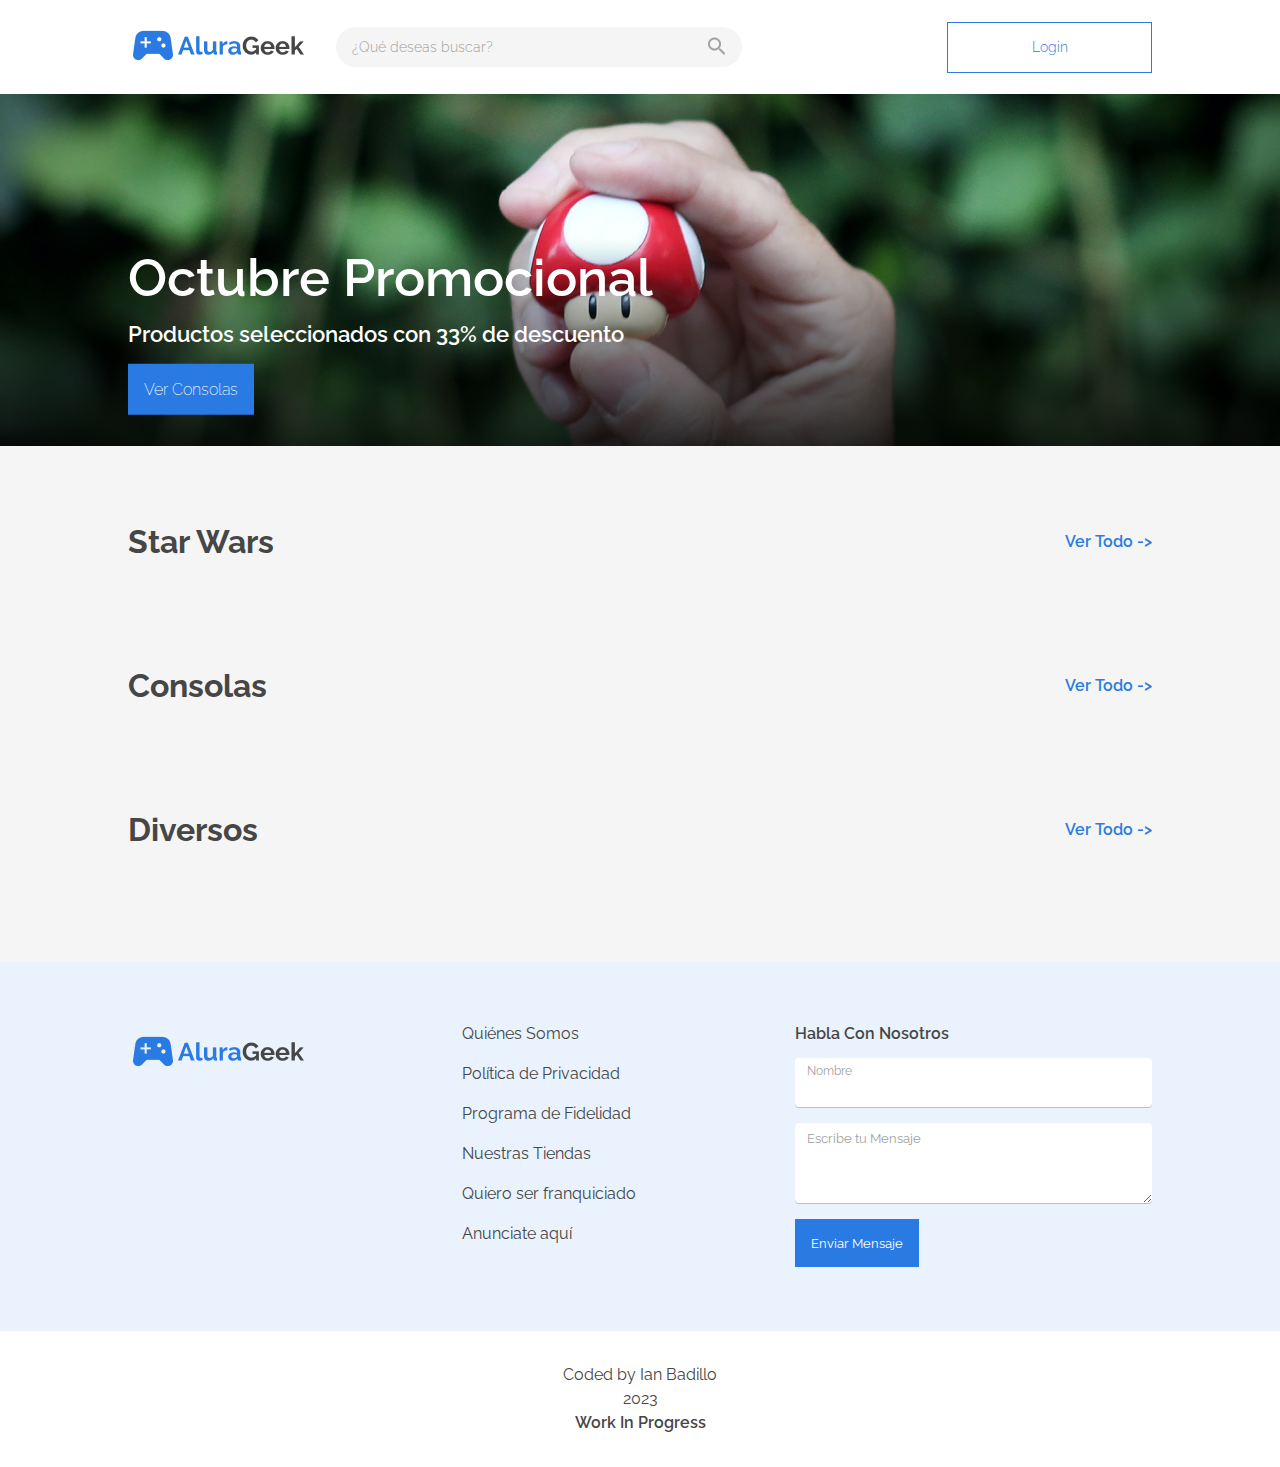
<file: index.html>
<!doctype html>
<html>
<head>
	<meta charset="utf-8">
	<meta name="viewport" content="width=device-width, initial-scale=1">
	<title>AluraGeek</title>
	<link rel="stylesheet" href="css/reset.css">
	<link rel="stylesheet" href="css/style.css">
	<link rel="stylesheet" href="css/flexbox.css">
	<link rel="stylesheet" href="css/validaciones.css">
  <link rel="preconnect" href="https://fonts.googleapis.com">
  <link rel="preconnect" href="https://fonts.gstatic.com" crossorigin>
  <link href="https://fonts.googleapis.com/css2?family=Raleway:wght@100;200;300;400;600&display=swap" rel="stylesheet">
</head>
<body>

	<header class="headerPrincipal">
    <nav class="container">
      <div class="containerLogo">
        <h1><a href="/"><img src="./img/Logo.png" /></a>
        </h1>
        <input type="text" placeholder="¿Qué deseas buscar?"/>
        <button><img src="./img/search.png" /></button>
      </div>
			<div class="headerPrincipal-boton">
          <a href="/screens/login.html"><button>Login</button></a>
      </div>
		</nav>
	</header>

	<main class="contenidoPrincipal">
		<section class="heroImg">
			<div class="container">
          <div class="heroText">
              <h1>Octubre Promocional</h1>
              <h3>Productos seleccionados con 33% de descuento</h3>
              <button id="heroButton" onclick="scrollHero()">Ver Consolas</button>
					</div>
        </div>
    </section>
		<section class="container">
			<div class="articles-title">
					<h2 class="sectionName">Star Wars</h2>
					<a href="/screens/all-items.html">Ver Todo -></a>
			</div>
			<nav class="articleContainer">
				<ul class="articles" data-itemsSW>
				</ul>
			</nav>
		</div>
		</section>
		<section class="container" id="consoles">
			<div class="articles-title">
					<h2 class="sectionName">Consolas</h2>
					<a href="/screens/all-items.html">Ver Todo -></a>
			</div>
			<nav class="articleContainer">
				<ul class="articles" data-itemsConsoles>
				</ul>
			</nav>
		</div>
		</section>
		<section class="container">
			<div class="articles-title">
					<h2 class="sectionName">Diversos</h2>
					<a href="/screens/all-items.html">Ver Todo -></a>
			</div>
			<nav class="articleContainer">
				<ul class="articles" data-itemsOthers>
				</ul>
			</nav>
		</div>
		</section>
	</main>

	<footer class="Footer">
			<section class="container">
				<section class="flexContainer">
						<div class="Footer-Img">
							<img src="./img/Logo.png" />
						</div>
						<ul class="FooterLinks">
							<li><a href="#">Quiénes Somos</a></li>
							<li><a href="#">Política de Privacidad</a></li>
							<li><a href="#">Programa de Fidelidad</a></li>
							<li><a href="#">Nuestras Tiendas</a></li>
							<li><a href="#">Quiero ser franquiciado</a></li>
							<li><a href="#">Anunciate aquí</a></li>
						</ul>
						<form class="FooterForm">
							<h3>Habla Con Nosotros</h3>
								<div class="input-container">
									<label for="FooterForm-Input-Name">Nombre</label>
									<input name="name" id="FooterForm-Input-Name" class="input-valid" type="text" required data-tipo="nombre" />
									<span class="input-mensaje-error">Este campo no es valido</span>
								</div>
								<div class="input-container">
									<textarea name="mensajeEmail" type="text" id="FooterForm-Input-Message" class="input-valid" placeholder="Escribe tu Mensaje" required data-tipo="mensajeEmail" maxlength="120"></textarea>
									<span class="input-mensaje-error">Este campo no es valido</span>
								</div>
									<button>Enviar Mensaje</button>
							</form>
			</section>
		</section>
		<div class="developer">Coded by Ian Badillo <br>2023<br><strong>Work In Progress</strong></div>
	</footer>
	<script src="./js/interaction.js"></script>
	<script src="./js/app.js" type="module"></script>
	<script type="module" src="./js/client.controller.js"></script>
</body>
</html>
</file>
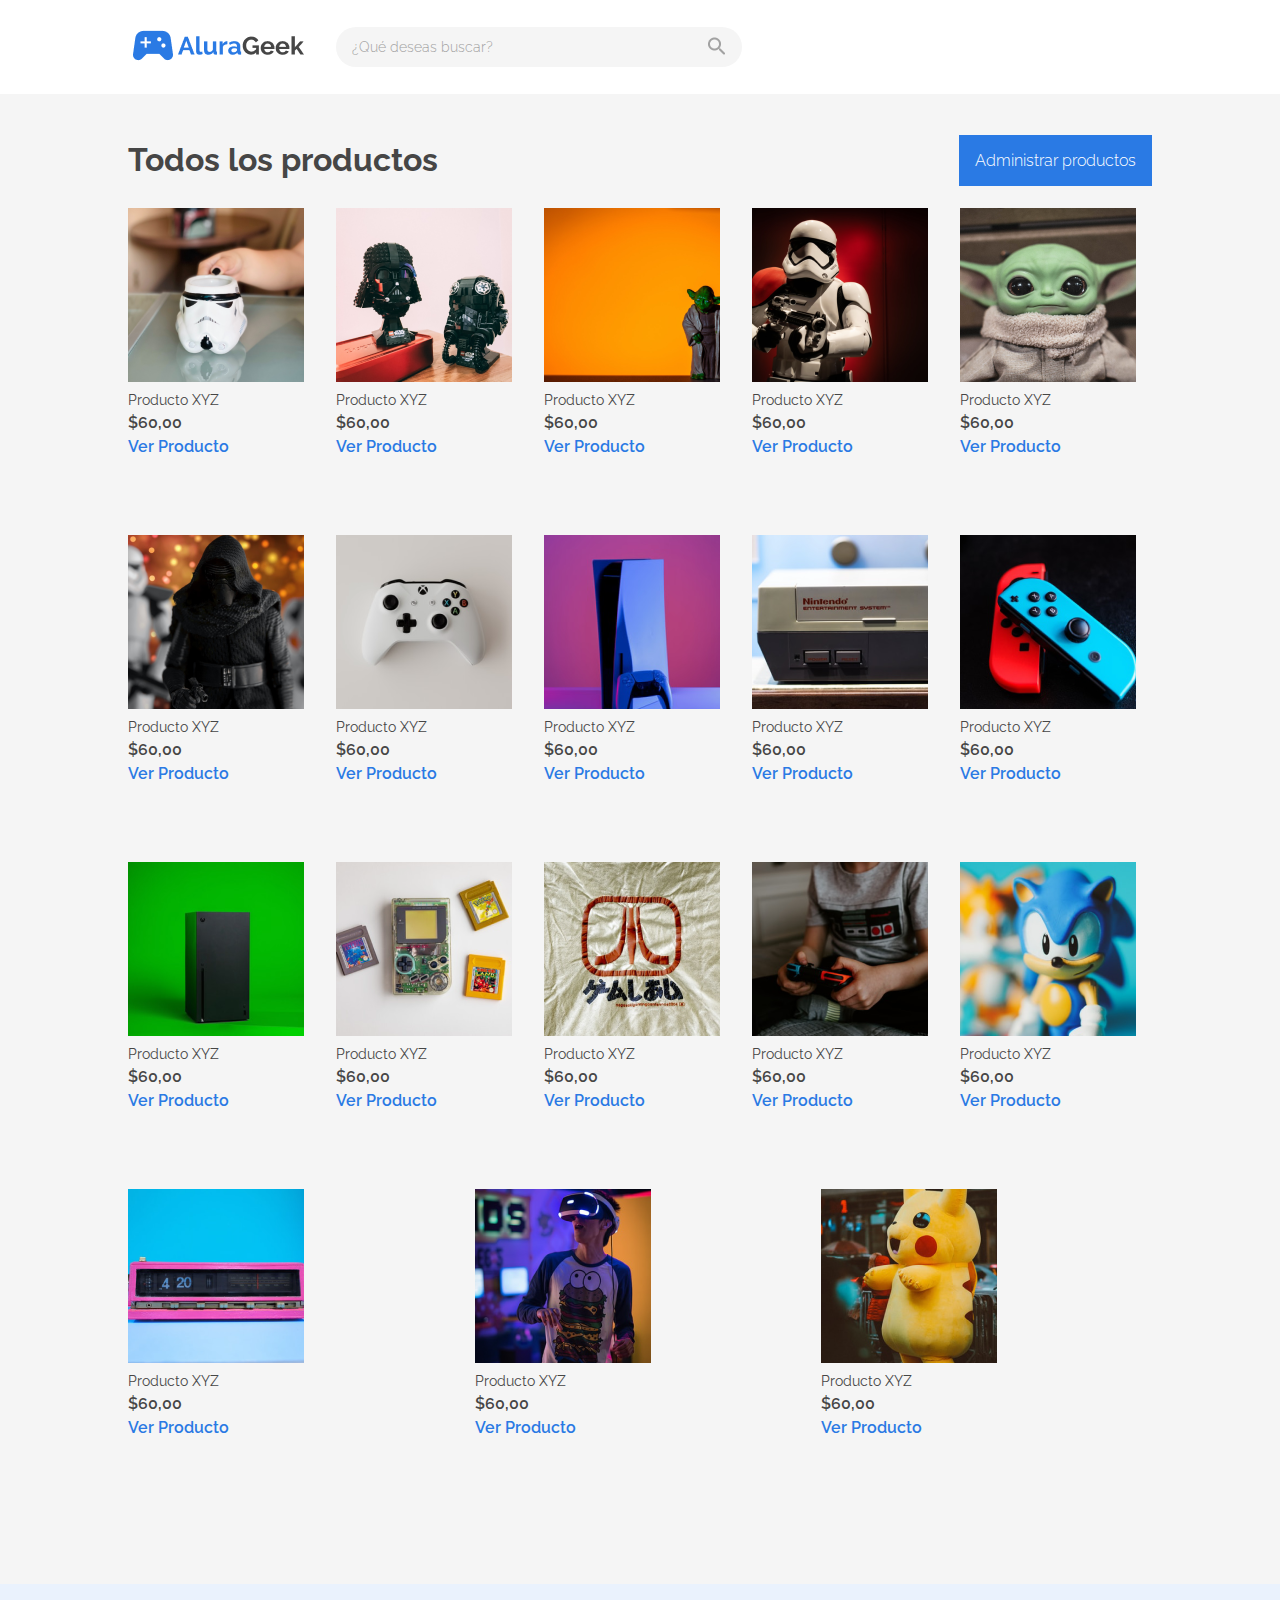
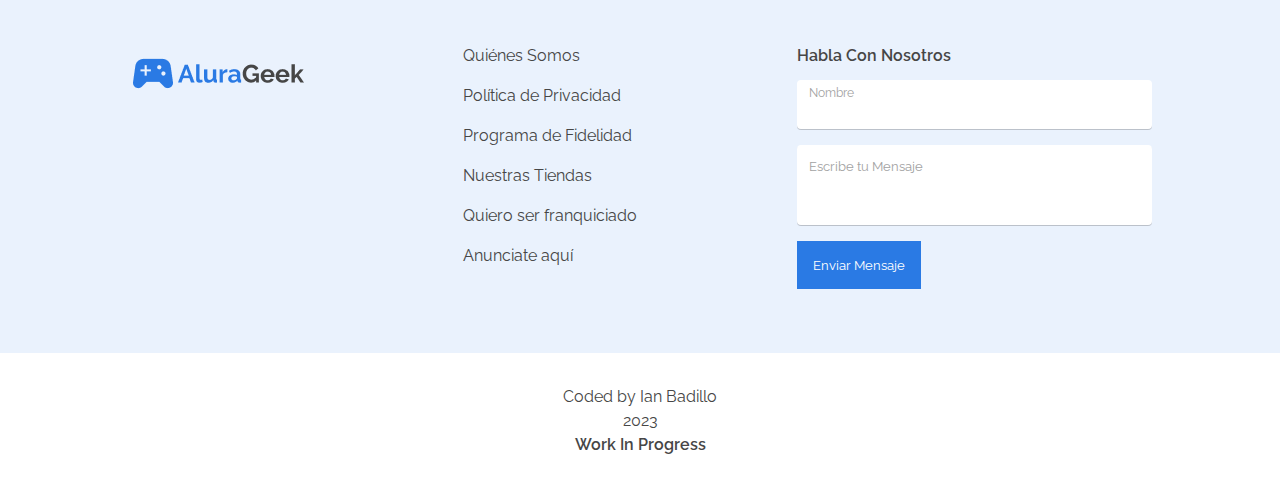
<file: all-items.html>
<!doctype html>
<html>
<head>
	<meta charset="utf-8">
	<meta name="viewport" content="width=device-width, initial-scale=1">
	<title>AluraGeek</title>
	<link rel="stylesheet" href="css/reset.css">
	<link rel="stylesheet" href="css/style.css">
	<link rel="stylesheet" href="css/flexbox.css">
  <link rel="preconnect" href="https://fonts.googleapis.com">
  <link rel="preconnect" href="https://fonts.gstatic.com" crossorigin>
  <link href="https://fonts.googleapis.com/css2?family=Raleway:wght@100;200;300;400;600&display=swap" rel="stylesheet">
</head>
<body>

	<header class="headerPrincipal">
    <nav class="container">
      <div class="containerLogo">
        <h1><a href="/"><img src="./img/Logo.png" /></a>
        </h1>
        <input type="text" placeholder="¿Qué deseas buscar?"/>
        <button><img src="./img/search.png" /></button>
      </div>
		</nav>
	</header>

	<main class="contenidoPrincipal">
		<section class="container todos">
			<div class="articles-title">
					<h2 class="sectionName">Todos los productos</h2>
					<a href="/login.html">
                        <button>Administrar productos</button>
                    </a>
			</div>
			<nav class="articleContainer">
				<ul class="articles todos">
					<li class="article-link">
						<a href="#">
							<img src="./img/starwars/sw1.png" alt="articulo 1"/>
						</a>
					<div class="article-link-text">
						<h5>Producto XYZ</h5>
						<strong>$60,00</strong>
						<a href="#">Ver Producto</a>
					</div>
					</li>
					<li class="article-link">
						<a href="#">
							<img src="./img/starwars/sw2.png" alt="articulo 2"/>
						</a>
					<div class="article-link-text">
						<h5>Producto XYZ</h5>
						<strong>$60,00</strong>
						<a href="#">Ver Producto</a>
					</div>
					</li>
					<li class="article-link">
						<a href="#">
							<img src="./img/starwars/sw3.png" alt="articulo 3"/>
						</a>
					<div class="article-link-text">
						<h5>Producto XYZ</h5>
						<strong>$60,00</strong>
						<a href="#">Ver Producto</a>
					</div>
					</li>
					<li class="article-link">
						<a href="#">
							<img src="./img/starwars/sw4.png" alt="articulo 4"/>
						</a>
					<div class="article-link-text">
						<h5>Producto XYZ</h5>
						<strong>$60,00</strong>
						<a href="#">Ver Producto</a>
					</div>
					</li>
					<li class="article-link">
						<a href="#">
							<img src="./img/starwars/sw5.png" alt="articulo 5"/>
						</a>
					<div class="article-link-text">
						<h5>Producto XYZ</h5>
						<strong>$60,00</strong>
						<a href="#">Ver Producto</a>
					</div>
					</li>
					<li class="article-link">
						<a href="#">
							<img src="./img/starwars/sw6.png" alt="articulo 6"/>
						</a>
					<div class="article-link-text">
						<h5>Producto XYZ</h5>
						<strong>$60,00</strong>
						<a href="#">Ver Producto</a>
					</div>
					</li>
					<li class="article-link">
						<a href="#">
							<img src="./img/consoles/console1.png" alt="articulo 1"/>
						</a>
					<div class="article-link-text">
						<h5>Producto XYZ</h5>
						<strong>$60,00</strong>
						<a href="#">Ver Producto</a>
					</div>
					</li>
					<li class="article-link">
						<a href="#">
							<img src="./img/consoles/console2.png" alt="articulo 2"/>
						</a>
					<div class="article-link-text">
						<h5>Producto XYZ</h5>
						<strong>$60,00</strong>
						<a href="#">Ver Producto</a>
					</div>
					</li>
					<li class="article-link">
						<a href="#">
							<img src="./img/consoles/console3.png" alt="articulo 3"/>
						</a>
					<div class="article-link-text">
						<h5>Producto XYZ</h5>
						<strong>$60,00</strong>
						<a href="#">Ver Producto</a>
					</div>
					</li>
					<li class="article-link">
						<a href="#">
							<img src="./img/consoles/console4.png" alt="articulo 4"/>
						</a>
					<div class="article-link-text">
						<h5>Producto XYZ</h5>
						<strong>$60,00</strong>
						<a href="#">Ver Producto</a>
					</div>
					</li>
					<li class="article-link">
						<a href="#">
							<img src="./img/consoles/console5.png" alt="articulo 5"/>
						</a>
					<div class="article-link-text">
						<h5>Producto XYZ</h5>
						<strong>$60,00</strong>
						<a href="#">Ver Producto</a>
					</div>
					</li>
					<li class="article-link">
						<a href="#">
							<img src="./img/consoles/console6.png" alt="articulo 6"/>
						</a>
					<div class="article-link-text">
						<h5>Producto XYZ</h5>
						<strong>$60,00</strong>
						<a href="#">Ver Producto</a>
					</div>
					</li>
					<li class="article-link">
						<a href="#">
							<img src="./img/others/others1.png" alt="articulo 1"/>
						</a>
					<div class="article-link-text">
						<h5>Producto XYZ</h5>
						<strong>$60,00</strong>
						<a href="#">Ver Producto</a>
					</div>
					</li>
					<li class="article-link">
						<a href="#">
							<img src="./img/others/others2.png" alt="articulo 2"/>
						</a>
					<div class="article-link-text">
						<h5>Producto XYZ</h5>
						<strong>$60,00</strong>
						<a href="#">Ver Producto</a>
					</div>
					</li>
					<li class="article-link">
						<a href="#">
							<img src="./img/others/others3.png" alt="articulo 3"/>
						</a>
					<div class="article-link-text">
						<h5>Producto XYZ</h5>
						<strong>$60,00</strong>
						<a href="#">Ver Producto</a>
					</div>
					</li>
					<li class="article-link">
						<a href="#">
							<img src="./img/others/others4.png" alt="articulo 4"/>
						</a>
					<div class="article-link-text">
						<h5>Producto XYZ</h5>
						<strong>$60,00</strong>
						<a href="#">Ver Producto</a>
					</div>
					</li>
					<li class="article-link">
						<a href="#">
							<img src="./img/others/others5.png" alt="articulo 5"/>
						</a>
					<div class="article-link-text">
						<h5>Producto XYZ</h5>
						<strong>$60,00</strong>
						<a href="#">Ver Producto</a>
					</div>
					</li>
					<li class="article-link">
						<a href="#">
							<img src="./img/others/others6.png" alt="articulo 6"/>
						</a>
					<div class="article-link-text">
						<h5>Producto XYZ</h5>
						<strong>$60,00</strong>
						<a href="#">Ver Producto</a>
					</div>
					</li>
				</ul>
			</nav>
		</div>
		</section>
	</main>

	<footer class="Footer">
			<section class="container">
				<section class="flexContainer">
						<div class="Footer-Img">
							<img src="./img/Logo.png" />
						</div>
						<ul class="FooterLinks">
							<li><a href="#">Quiénes Somos</a></li>
							<li><a href="#">Política de Privacidad</a></li>
							<li><a href="#">Programa de Fidelidad</a></li>
							<li><a href="#">Nuestras Tiendas</a></li>
							<li><a href="#">Quiero ser franquiciado</a></li>
							<li><a href="#">Anunciate aquí</a></li>
						</ul>
						<div class="FooterForm">
							<h3>Habla Con Nosotros</h3>
							<label for="FooterForm-Input-Name">Nombre</label>
							<input type="text" id="FooterForm-Input-Name" />
							<input type="text" id="FooterForm-Input-Message" placeholder="Escribe tu Mensaje" />
							<button>Enviar Mensaje</button>
						</div>
			</section>
		</section>
		<div class="developer">Coded by Ian Badillo <br>2023<br><strong>Work In Progress</strong></div>
	</footer>

</body>
</html>
</file>
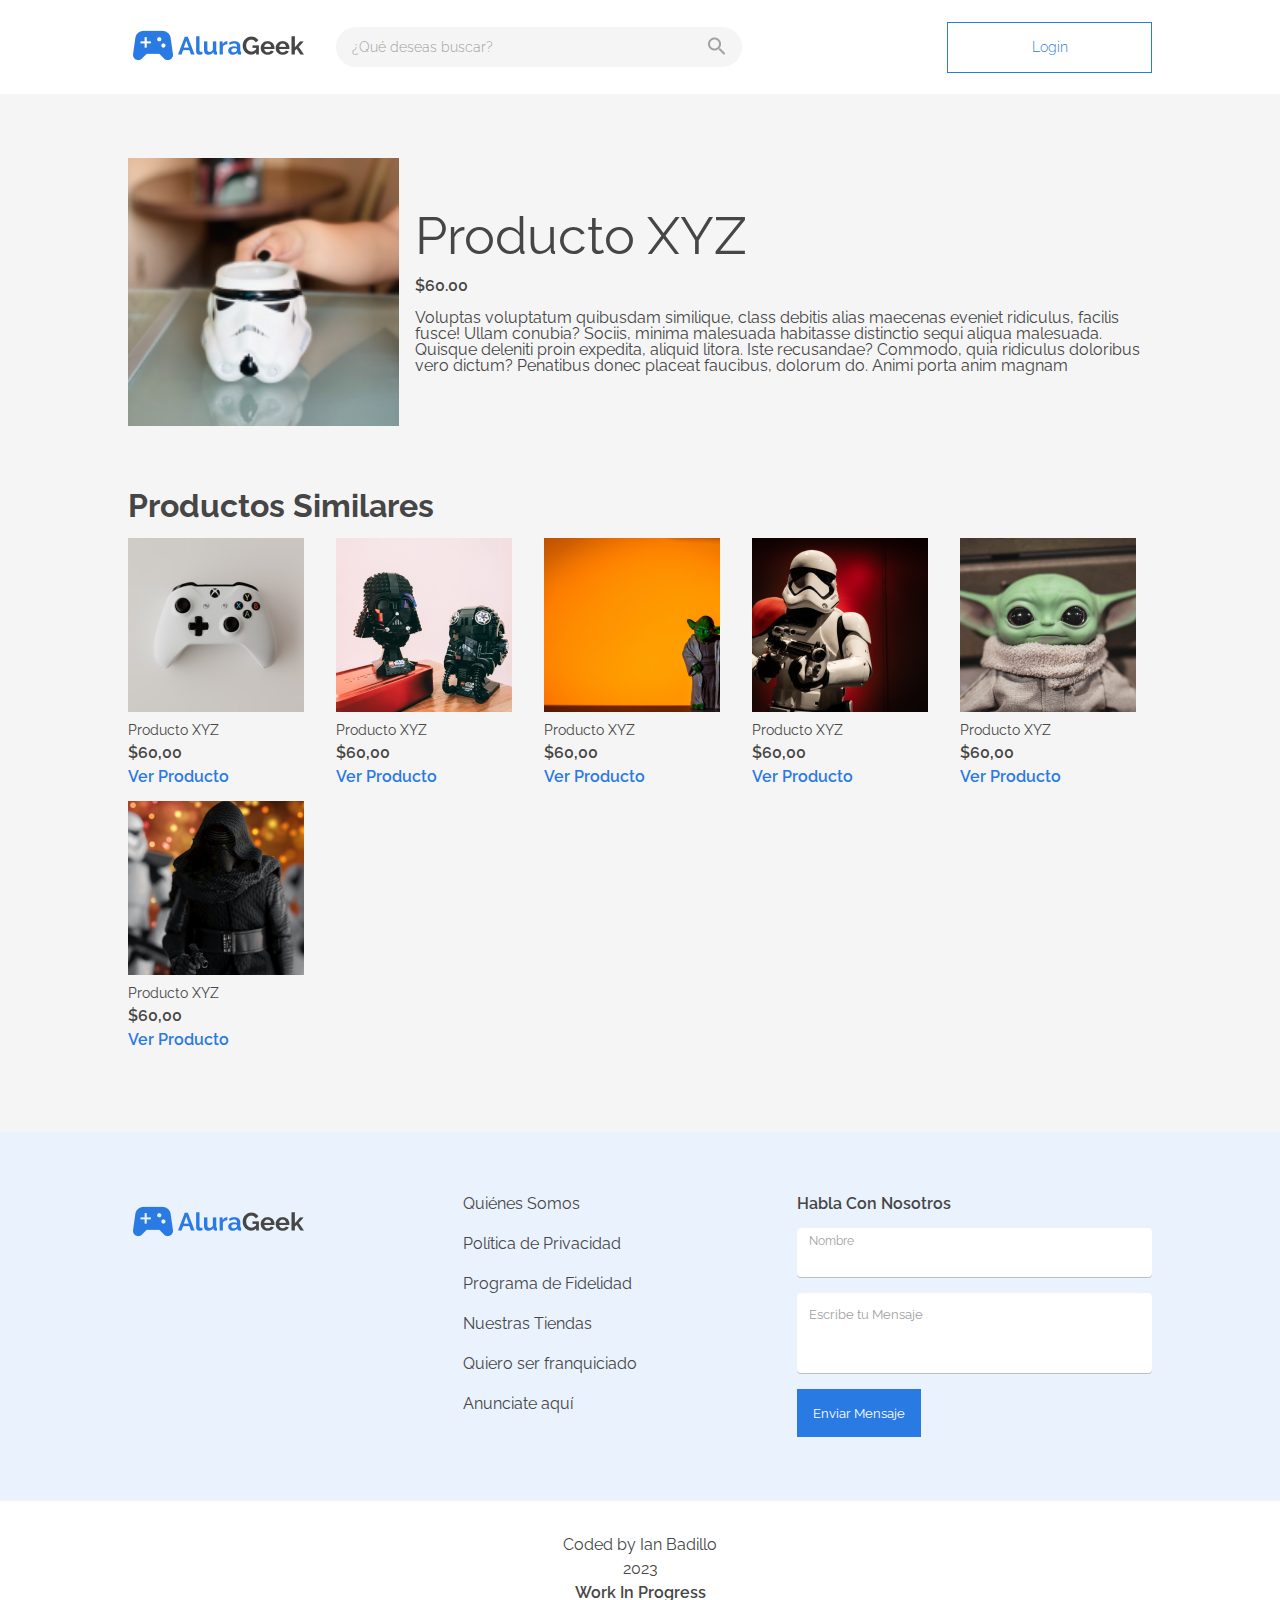
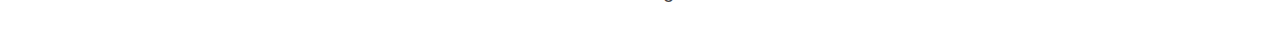
<file: item.html>
<!doctype html>
<html>
<head>
	<meta charset="utf-8">
	<meta name="viewport" content="width=device-width, initial-scale=1">
	<title>AluraGeek</title>
	<link rel="stylesheet" href="css/reset.css">
	<link rel="stylesheet" href="css/style.css">
	<link rel="stylesheet" href="css/flexbox.css">
  <link rel="preconnect" href="https://fonts.googleapis.com">
  <link rel="preconnect" href="https://fonts.gstatic.com" crossorigin>
  <link href="https://fonts.googleapis.com/css2?family=Raleway:wght@100;200;300;400;600&display=swap" rel="stylesheet">
</head>
<body>

	<header class="headerPrincipal">
    <nav class="container">
      <div class="containerLogo">
        <h1><a href="/"><img src="./img/Logo.png" /></a>
        </h1>
        <input type="text" placeholder="¿Qué deseas buscar?"/>
        <button><img src="./img/search.png" /></button>
      </div>
			<div class="headerPrincipal-boton">
          <a href="/login.html"><button>Login</button></a>
      </div>
		</nav>
	</header>

	<main class="contenidoPrincipal">
        <section class="container">
            <div class="itemDetails">
                <img src="./img/starwars/sw1.png">
            <div class="item-text">
                <h1>Producto XYZ</h1>
                <span>$60.00</span>
                <p>Voluptas voluptatum quibusdam similique, class 
                    debitis alias maecenas eveniet ridiculus, facilis 
                    fusce! Ullam conubia? Sociis, minima malesuada 
                    habitasse distinctio sequi aliqua malesuada. 
                    Quisque deleniti proin expedita, aliquid litora. 
                    Iste recusandae? Commodo, quia ridiculus 
                    doloribus vero dictum? Penatibus donec placeat 
                    faucibus, dolorum do. Animi porta anim magnam</p>
                </div>
            </div>
            
        </section>
		<section class="container">
			<div class="articles-title similares">
					<h2 class="sectionName">Productos Similares</h2>
			</div>
			<nav class="articleContainer">
				<ul class="articles">
					<li class="article-link">
						<a href="#">
							<img src="./img/consoles/console1.png" alt="articulo 1"/>
						</a>
					<div class="article-link-text">
						<h5>Producto XYZ</h5>
						<strong>$60,00</strong>
						<a href="#">Ver Producto</a>
					</div>
					</li>
					<li class="article-link">
						<a href="#">
							<img src="./img/starwars/sw2.png" alt="articulo 2"/>
						</a>
					<div class="article-link-text">
						<h5>Producto XYZ</h5>
						<strong>$60,00</strong>
						<a href="#">Ver Producto</a>
					</div>
					</li>
					<li class="article-link">
						<a href="#">
							<img src="./img/starwars/sw3.png" alt="articulo 3"/>
						</a>
					<div class="article-link-text">
						<h5>Producto XYZ</h5>
						<strong>$60,00</strong>
						<a href="#">Ver Producto</a>
					</div>
					</li>
					<li class="article-link">
						<a href="#">
							<img src="./img/starwars/sw4.png" alt="articulo 4"/>
						</a>
					<div class="article-link-text">
						<h5>Producto XYZ</h5>
						<strong>$60,00</strong>
						<a href="#">Ver Producto</a>
					</div>
					</li>
					<li class="article-link">
						<a href="#">
							<img src="./img/starwars/sw5.png" alt="articulo 5"/>
						</a>
					<div class="article-link-text">
						<h5>Producto XYZ</h5>
						<strong>$60,00</strong>
						<a href="#">Ver Producto</a>
					</div>
					</li>
					<li class="article-link">
						<a href="#">
							<img src="./img/starwars/sw6.png" alt="articulo 6"/>
						</a>
					<div class="article-link-text">
						<h5>Producto XYZ</h5>
						<strong>$60,00</strong>
						<a href="#">Ver Producto</a>
					</div>
					</li>
				</ul>
			</nav>
		</div>
		</section>
	</main>

	<footer class="Footer">
			<section class="container">
				<section class="flexContainer">
						<div class="Footer-Img">
							<img src="./img/Logo.png" />
						</div>
						<ul class="FooterLinks">
							<li><a href="#">Quiénes Somos</a></li>
							<li><a href="#">Política de Privacidad</a></li>
							<li><a href="#">Programa de Fidelidad</a></li>
							<li><a href="#">Nuestras Tiendas</a></li>
							<li><a href="#">Quiero ser franquiciado</a></li>
							<li><a href="#">Anunciate aquí</a></li>
						</ul>
						<div class="FooterForm">
							<h3>Habla Con Nosotros</h3>
							<label for="FooterForm-Input-Name">Nombre</label>
							<input type="text" id="FooterForm-Input-Name" />
							<input type="text" id="FooterForm-Input-Message" placeholder="Escribe tu Mensaje" />
							<button>Enviar Mensaje</button>
						</div>
			</section>
		</section>
		<div class="developer">Coded by Ian Badillo <br>2023<br><strong>Work In Progress</strong></div>
	</footer>

</body>
</html>
</file>
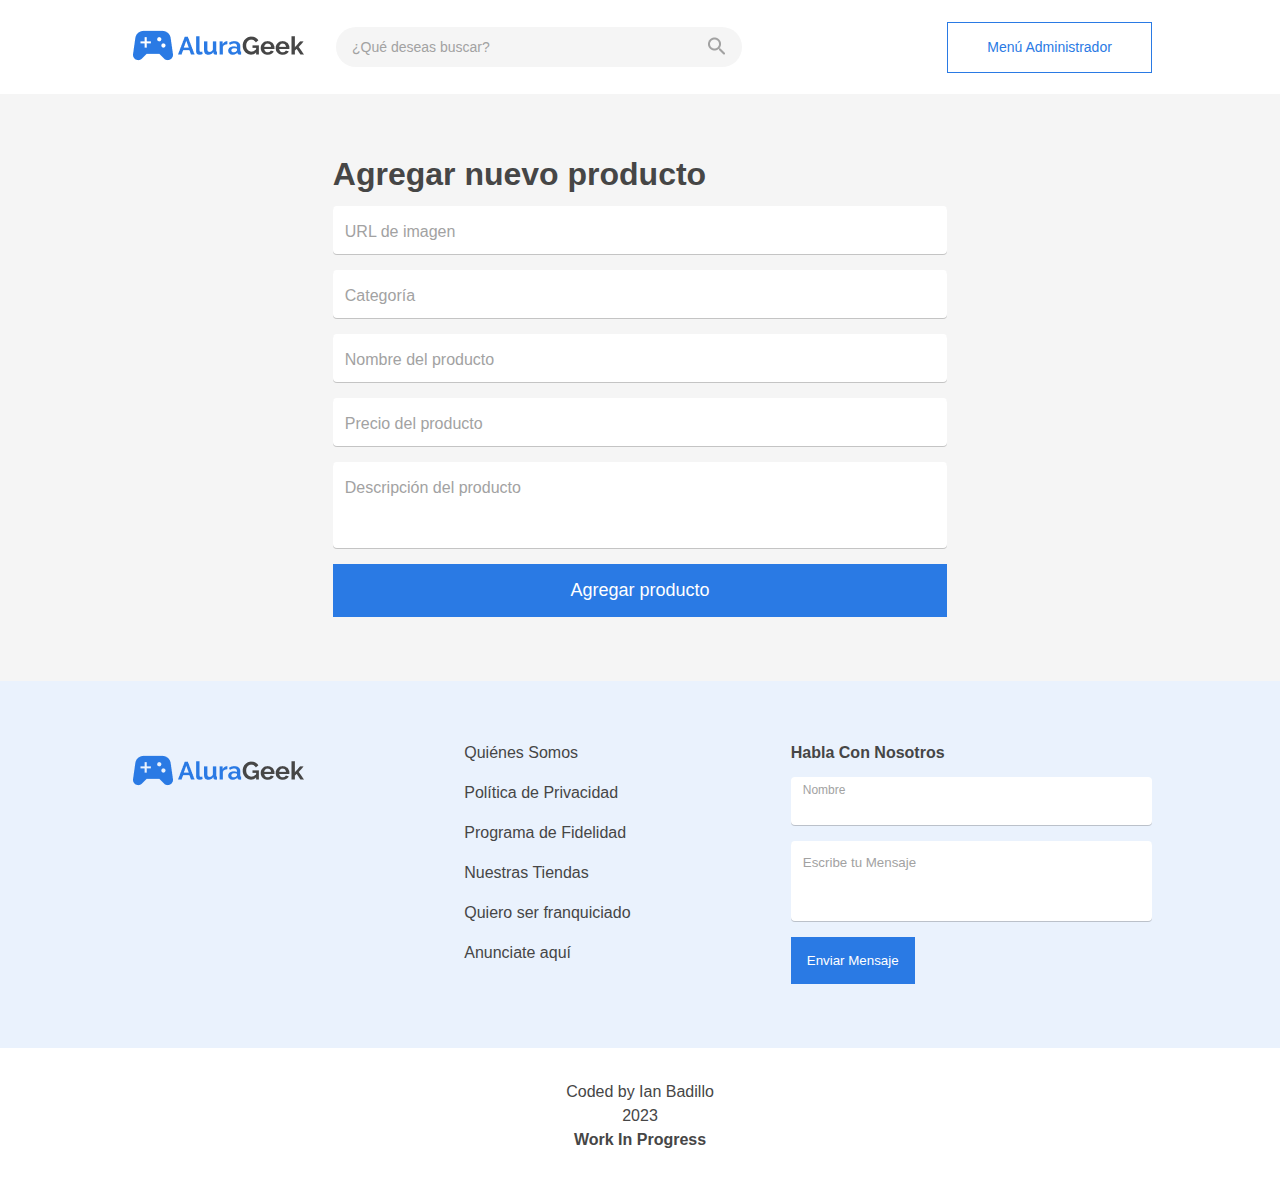
<file: new-item.html>
<!DOCTYPE html>
<html>
    <head>
        <meta charset="utf-8">
        <meta name="viewport" content="width=device-width, initial-scale=1">
        <title>AluraGeek | Nuevo Producto</title>
        <link rel="stylesheet" href="css/reset.css">
        <link rel="stylesheet" href="css/style.css">
        <link rel="stylesheet" href="css/flexbox.css">
    </head>
    <body>
        <header class="headerPrincipal">
            <nav class="container">
              <div class="containerLogo">
                <h1>
                    <a href="/"><img src="./img/Logo.png" /></a>
                </h1>
                <input type="text" placeholder="¿Qué deseas buscar?"/>
                <button><img src="./img/search.png" /></button>
                </div>
                <div class="headerPrincipal-boton">
                    <a href="/login.html"><button>Menú Administrador</button></a>
                </div>
                </nav>
            </header>

            <main class="contenidoPrincipal add">
                <section class="container">
                    <div class="addForm">
                        <h2>Agregar nuevo producto</h2>
                            <div class="inputStyled">
                                <input type="text" class="addInput" required>
                                <span class="floating-label">URL de imagen</span>
                            </div>
                            <div class="inputStyled">
                                <input type="text" class="addInput" required>
                                <span class="floating-label">Categoría</span>
                            </div>
                            <div class="inputStyled">
                                <input type="text" class="addInput" required>
                                <span class="floating-label">Nombre del producto</span>
                            </div>
                            <div class="inputStyled">
                                <input type="text" class="addInput" required>
                                <span class="floating-label">Precio del producto</span>
                            </div>
                            <div class="inputStyled">
                                <input type="text" class="addInput description" required>
                                <span class="floating-label">Descripción del producto</span>
                            </div>
                        <button>Agregar producto</button>
                    </div>

                </section>
            </main>
            
            <footer class="Footer">
                <section class="container">
                    <section class="flexContainer">
                            <div class="Footer-Img">
                                <img src="./img/Logo.png" />
                            </div>
                            <ul class="FooterLinks">
                                <li><a href="#">Quiénes Somos</a></li>
                                <li><a href="#">Política de Privacidad</a></li>
                                <li><a href="#">Programa de Fidelidad</a></li>
                                <li><a href="#">Nuestras Tiendas</a></li>
                                <li><a href="#">Quiero ser franquiciado</a></li>
                                <li><a href="#">Anunciate aquí</a></li>
                            </ul>
                            <div class="FooterForm">
                                <h3>Habla Con Nosotros</h3>
                                <label for="FooterForm-Input-Name">Nombre</label>
                                <input type="text" id="FooterForm-Input-Name" />
                                <input type="text" id="FooterForm-Input-Message" placeholder="Escribe tu Mensaje" />
                                <button>Enviar Mensaje</button>
                            </div>
                </section>
            </section>
            <div class="developer">Coded by Ian Badillo <br>2023<br><strong>Work In Progress</strong></div>
        </footer>
    </body>
</html>
</file>
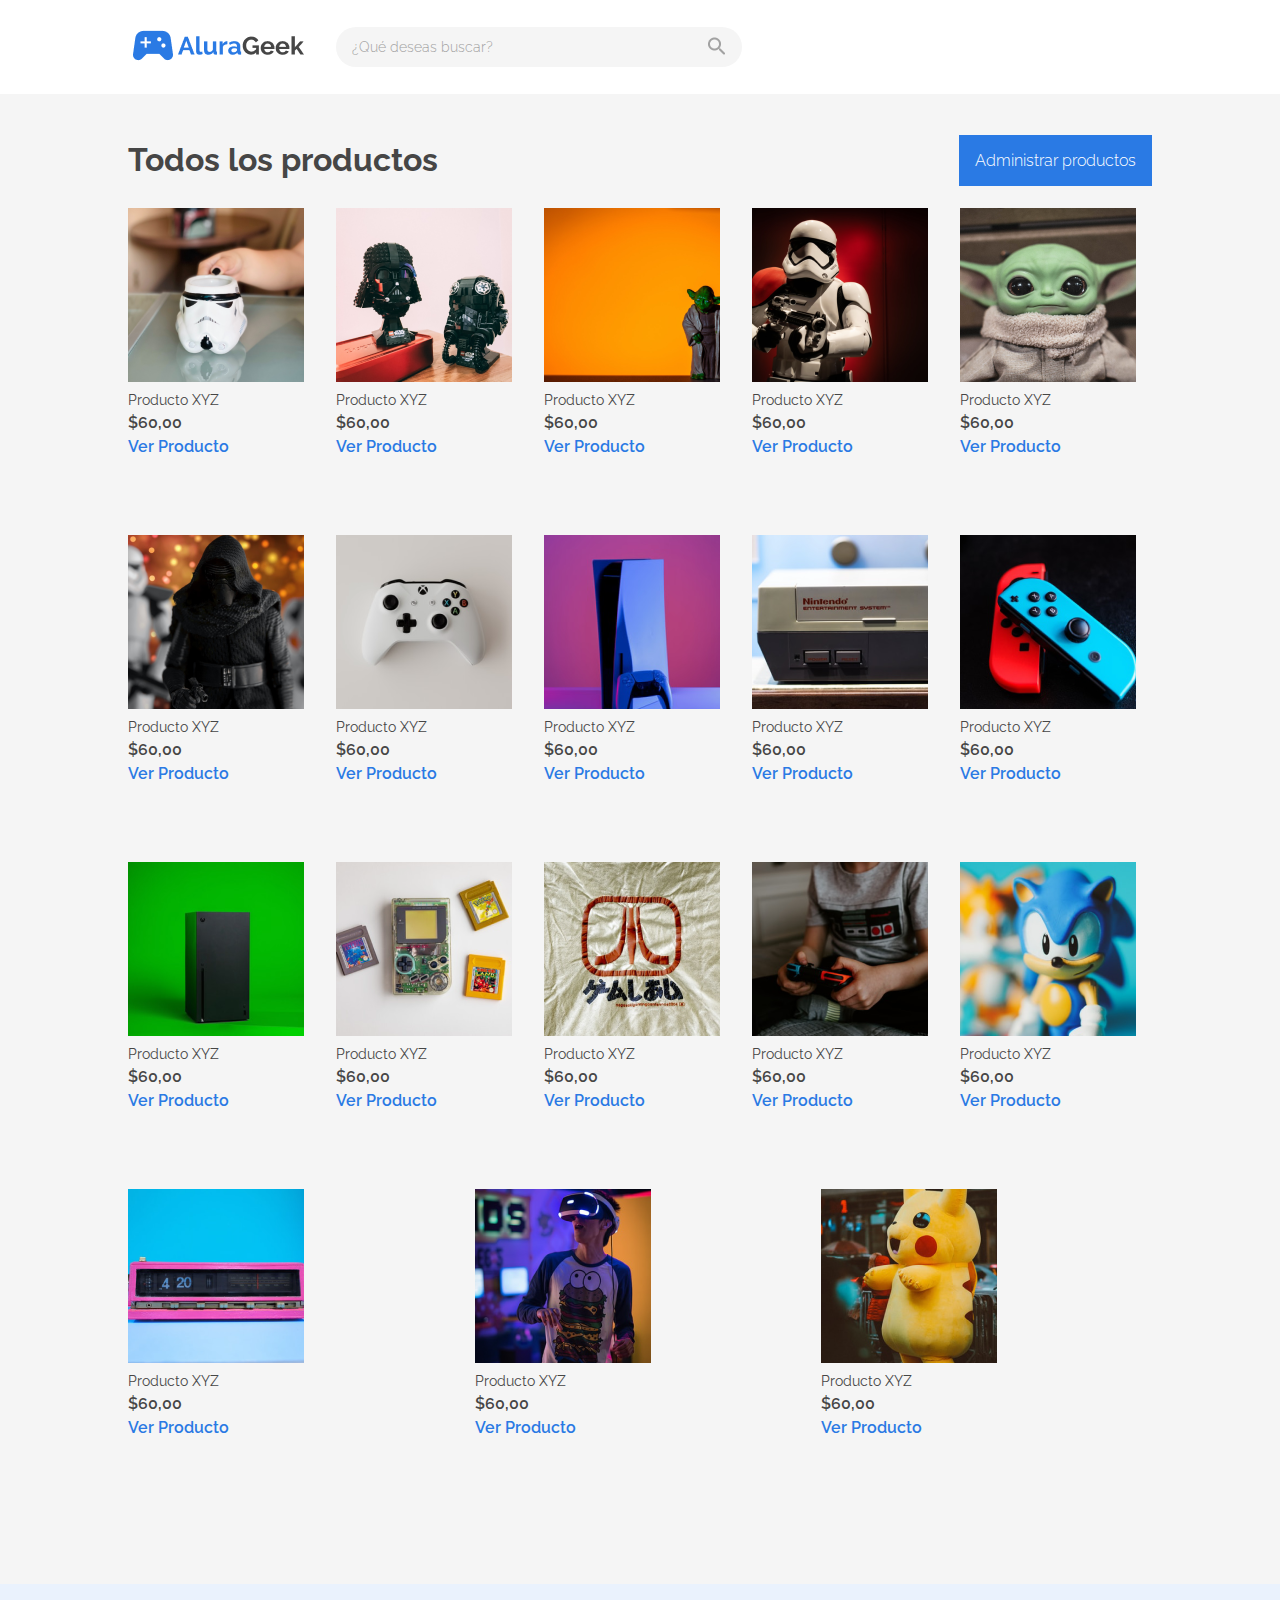
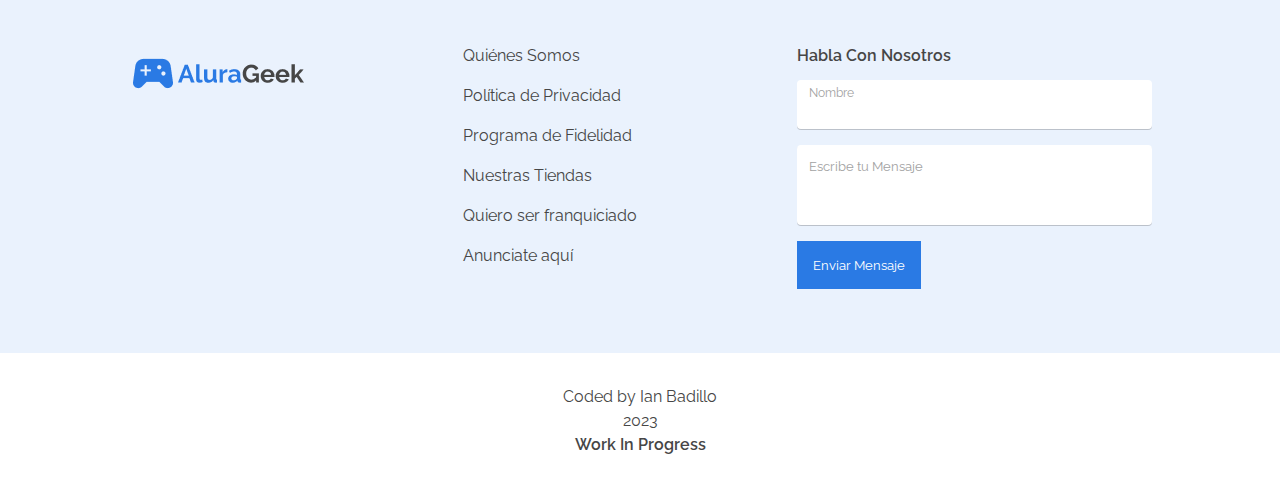
<file: screens/all-items.html>
<!doctype html>
<html>
<head>
	<meta charset="utf-8">
	<meta name="viewport" content="width=device-width, initial-scale=1">
	<title>AluraGeek</title>
	<link rel="stylesheet" href="../css/reset.css">
	<link rel="stylesheet" href="../css/style.css">
	<link rel="stylesheet" href="../css/flexbox.css">
  <link rel="preconnect" href="https://fonts.googleapis.com">
  <link rel="preconnect" href="https://fonts.gstatic.com" crossorigin>
  <link href="https://fonts.googleapis.com/css2?family=Raleway:wght@100;200;300;400;600&display=swap" rel="stylesheet">
</head>
<body>

	<header class="headerPrincipal">
    <nav class="container">
      <div class="containerLogo">
        <h1><a href="/"><img src="../img/Logo.png" /></a>
        </h1>
        <input type="text" placeholder="¿Qué deseas buscar?"/>
        <button><img src="../img/search.png" /></button>
      </div>
		</nav>
	</header>

	<main class="contenidoPrincipal">
		<section class="container todos">
			<div class="articles-title">
					<h2 class="sectionName">Todos los productos</h2>
					<a href="./login.html">
                        <button>Administrar productos</button>
                    </a>
			</div>
			<nav class="articleContainer">
				<ul class="articles todos">
					<li class="article-link">
						<a href="#">
							<img src="../img/starwars/sw1.png" alt="articulo 1"/>
						</a>
					<div class="article-link-text">
						<h5>Producto XYZ</h5>
						<strong>$60,00</strong>
						<a href="#">Ver Producto</a>
					</div>
					</li>
					<li class="article-link">
						<a href="#">
							<img src="../img/starwars/sw2.png" alt="articulo 2"/>
						</a>
					<div class="article-link-text">
						<h5>Producto XYZ</h5>
						<strong>$60,00</strong>
						<a href="#">Ver Producto</a>
					</div>
					</li>
					<li class="article-link">
						<a href="#">
							<img src="../img/starwars/sw3.png" alt="articulo 3"/>
						</a>
					<div class="article-link-text">
						<h5>Producto XYZ</h5>
						<strong>$60,00</strong>
						<a href="#">Ver Producto</a>
					</div>
					</li>
					<li class="article-link">
						<a href="#">
							<img src="../img/starwars/sw4.png" alt="articulo 4"/>
						</a>
					<div class="article-link-text">
						<h5>Producto XYZ</h5>
						<strong>$60,00</strong>
						<a href="#">Ver Producto</a>
					</div>
					</li>
					<li class="article-link">
						<a href="#">
							<img src="../img/starwars/sw5.png" alt="articulo 5"/>
						</a>
					<div class="article-link-text">
						<h5>Producto XYZ</h5>
						<strong>$60,00</strong>
						<a href="#">Ver Producto</a>
					</div>
					</li>
					<li class="article-link">
						<a href="#">
							<img src="../img/starwars/sw6.png" alt="articulo 6"/>
						</a>
					<div class="article-link-text">
						<h5>Producto XYZ</h5>
						<strong>$60,00</strong>
						<a href="#">Ver Producto</a>
					</div>
					</li>
					<li class="article-link">
						<a href="#">
							<img src="../img/consoles/console1.png" alt="articulo 1"/>
						</a>
					<div class="article-link-text">
						<h5>Producto XYZ</h5>
						<strong>$60,00</strong>
						<a href="#">Ver Producto</a>
					</div>
					</li>
					<li class="article-link">
						<a href="#">
							<img src="../img/consoles/console2.png" alt="articulo 2"/>
						</a>
					<div class="article-link-text">
						<h5>Producto XYZ</h5>
						<strong>$60,00</strong>
						<a href="#">Ver Producto</a>
					</div>
					</li>
					<li class="article-link">
						<a href="#">
							<img src="../img/consoles/console3.png" alt="articulo 3"/>
						</a>
					<div class="article-link-text">
						<h5>Producto XYZ</h5>
						<strong>$60,00</strong>
						<a href="#">Ver Producto</a>
					</div>
					</li>
					<li class="article-link">
						<a href="#">
							<img src="../img/consoles/console4.png" alt="articulo 4"/>
						</a>
					<div class="article-link-text">
						<h5>Producto XYZ</h5>
						<strong>$60,00</strong>
						<a href="#">Ver Producto</a>
					</div>
					</li>
					<li class="article-link">
						<a href="#">
							<img src="../img/consoles/console5.png" alt="articulo 5"/>
						</a>
					<div class="article-link-text">
						<h5>Producto XYZ</h5>
						<strong>$60,00</strong>
						<a href="#">Ver Producto</a>
					</div>
					</li>
					<li class="article-link">
						<a href="#">
							<img src="../img/consoles/console6.png" alt="articulo 6"/>
						</a>
					<div class="article-link-text">
						<h5>Producto XYZ</h5>
						<strong>$60,00</strong>
						<a href="#">Ver Producto</a>
					</div>
					</li>
					<li class="article-link">
						<a href="#">
							<img src="../img/others/others1.png" alt="articulo 1"/>
						</a>
					<div class="article-link-text">
						<h5>Producto XYZ</h5>
						<strong>$60,00</strong>
						<a href="#">Ver Producto</a>
					</div>
					</li>
					<li class="article-link">
						<a href="#">
							<img src="../img/others/others2.png" alt="articulo 2"/>
						</a>
					<div class="article-link-text">
						<h5>Producto XYZ</h5>
						<strong>$60,00</strong>
						<a href="#">Ver Producto</a>
					</div>
					</li>
					<li class="article-link">
						<a href="#">
							<img src="../img/others/others3.png" alt="articulo 3"/>
						</a>
					<div class="article-link-text">
						<h5>Producto XYZ</h5>
						<strong>$60,00</strong>
						<a href="#">Ver Producto</a>
					</div>
					</li>
					<li class="article-link">
						<a href="#">
							<img src="../img/others/others4.png" alt="articulo 4"/>
						</a>
					<div class="article-link-text">
						<h5>Producto XYZ</h5>
						<strong>$60,00</strong>
						<a href="#">Ver Producto</a>
					</div>
					</li>
					<li class="article-link">
						<a href="#">
							<img src="../img/others/others5.png" alt="articulo 5"/>
						</a>
					<div class="article-link-text">
						<h5>Producto XYZ</h5>
						<strong>$60,00</strong>
						<a href="#">Ver Producto</a>
					</div>
					</li>
					<li class="article-link">
						<a href="#">
							<img src="../img/others/others6.png" alt="articulo 6"/>
						</a>
					<div class="article-link-text">
						<h5>Producto XYZ</h5>
						<strong>$60,00</strong>
						<a href="#">Ver Producto</a>
					</div>
					</li>
				</ul>
			</nav>
		</div>
		</section>
	</main>

	<footer class="Footer">
			<section class="container">
				<section class="flexContainer">
						<div class="Footer-Img">
							<img src="../img/Logo.png" />
						</div>
						<ul class="FooterLinks">
							<li><a href="#">Quiénes Somos</a></li>
							<li><a href="#">Política de Privacidad</a></li>
							<li><a href="#">Programa de Fidelidad</a></li>
							<li><a href="#">Nuestras Tiendas</a></li>
							<li><a href="#">Quiero ser franquiciado</a></li>
							<li><a href="#">Anunciate aquí</a></li>
						</ul>
						<div class="FooterForm">
							<h3>Habla Con Nosotros</h3>
							<label for="FooterForm-Input-Name">Nombre</label>
							<input type="text" id="FooterForm-Input-Name" />
							<input type="text" id="FooterForm-Input-Message" placeholder="Escribe tu Mensaje" />
							<button>Enviar Mensaje</button>
						</div>
			</section>
		</section>
		<div class="developer">Coded by Ian Badillo <br>2023<br><strong>Work In Progress</strong></div>
	</footer>

</body>
</html>
</file>
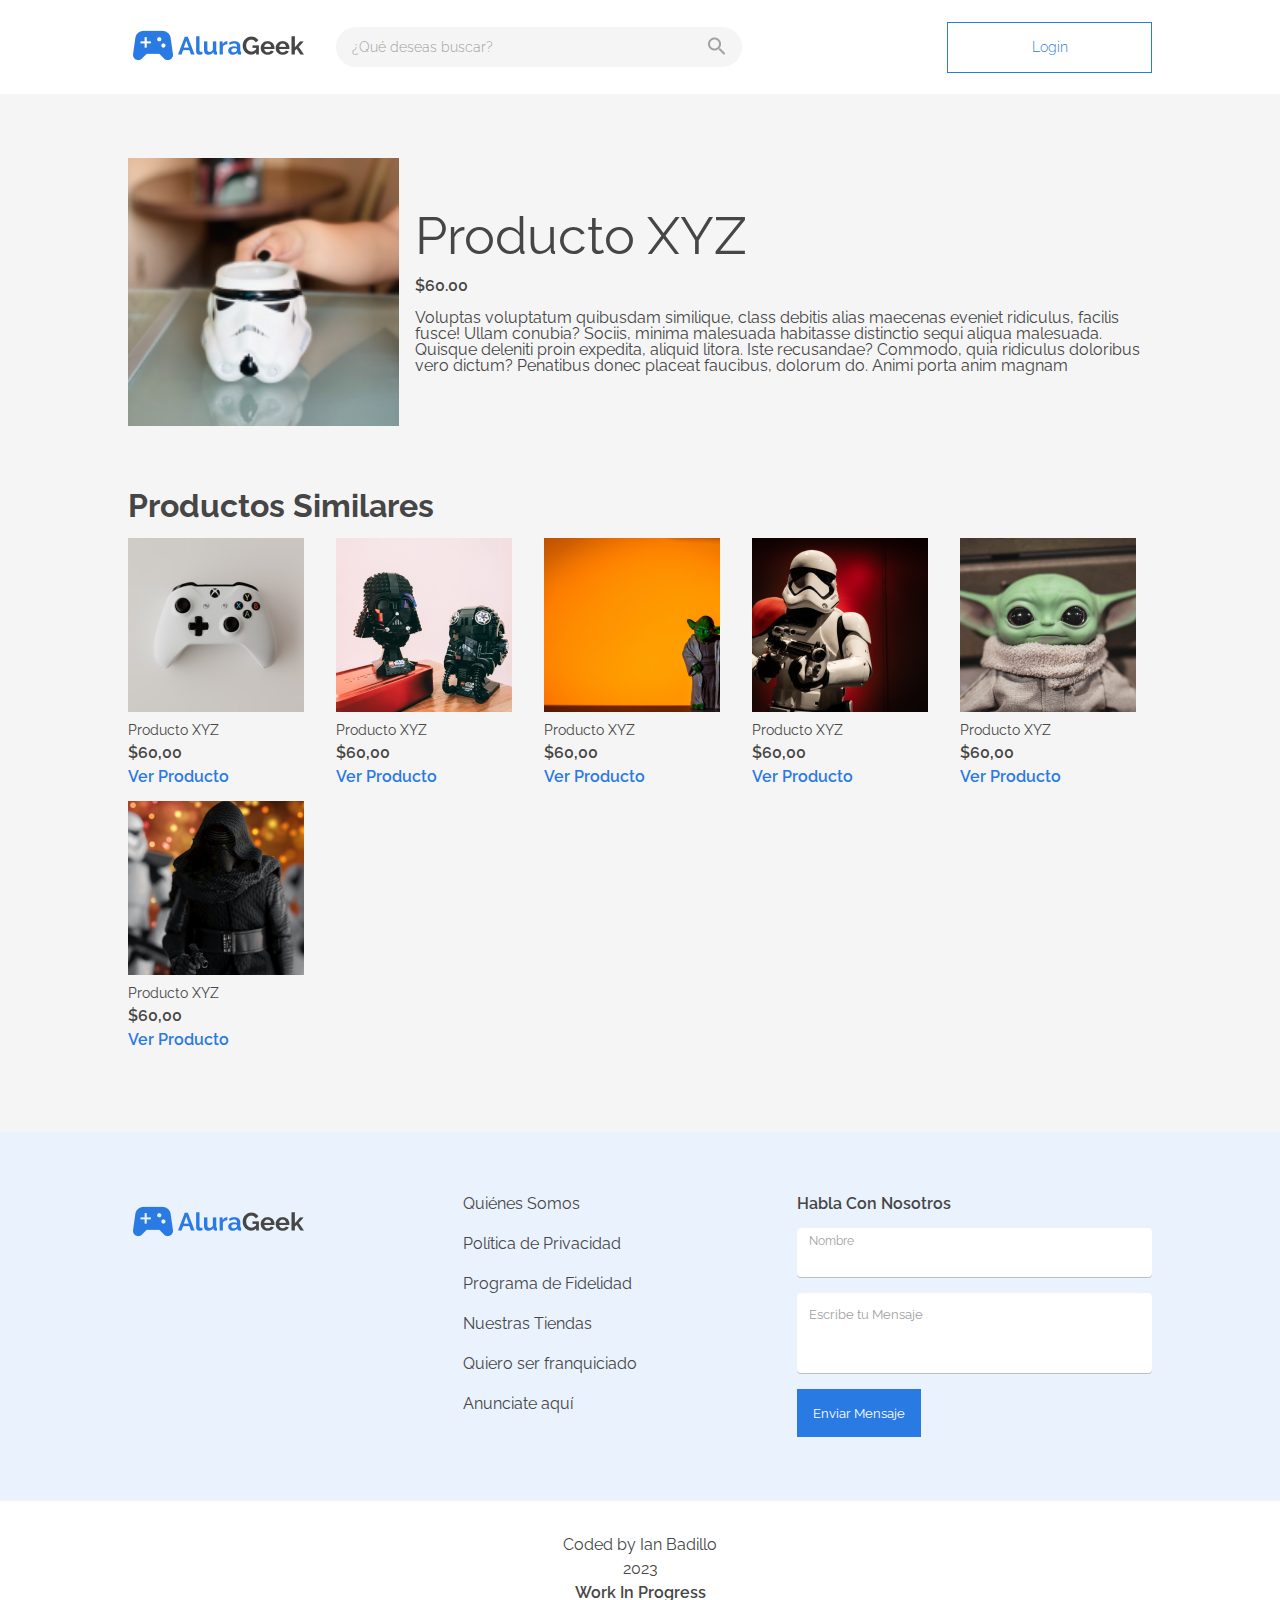
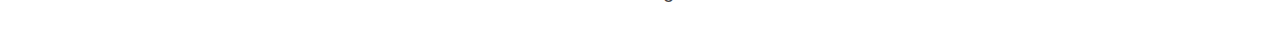
<file: screens/item.html>
<!doctype html>
<html>
<head>
	<meta charset="utf-8">
	<meta name="viewport" content="width=device-width, initial-scale=1">
	<title>AluraGeek</title>
	<link rel="stylesheet" href="../css/reset.css">
	<link rel="stylesheet" href="../css/style.css">
	<link rel="stylesheet" href="../css/flexbox.css">
  <link rel="preconnect" href="https://fonts.googleapis.com">
  <link rel="preconnect" href="https://fonts.gstatic.com" crossorigin>
  <link href="https://fonts.googleapis.com/css2?family=Raleway:wght@100;200;300;400;600&display=swap" rel="stylesheet">
</head>
<body>

	<header class="headerPrincipal">
    <nav class="container">
      <div class="containerLogo">
        <h1><a href="/"><img src="../img/Logo.png" /></a>
        </h1>
        <input type="text" placeholder="¿Qué deseas buscar?"/>
        <button><img src="../img/search.png" /></button>
      </div>
			<div class="headerPrincipal-boton">
          <a href="./login.html"><button>Login</button></a>
      </div>
		</nav>
	</header>

	<main class="contenidoPrincipal">
        <section class="container">
            <div class="itemDetails">
                <img src="../img/starwars/sw1.png">
            <div class="item-text">
                <h1>Producto XYZ</h1>
                <span>$60.00</span>
                <p>Voluptas voluptatum quibusdam similique, class 
                    debitis alias maecenas eveniet ridiculus, facilis 
                    fusce! Ullam conubia? Sociis, minima malesuada 
                    habitasse distinctio sequi aliqua malesuada. 
                    Quisque deleniti proin expedita, aliquid litora. 
                    Iste recusandae? Commodo, quia ridiculus 
                    doloribus vero dictum? Penatibus donec placeat 
                    faucibus, dolorum do. Animi porta anim magnam</p>
                </div>
            </div>
            
        </section>
		<section class="container">
			<div class="articles-title similares">
					<h2 class="sectionName">Productos Similares</h2>
			</div>
			<nav class="articleContainer">
				<ul class="articles">
					<li class="article-link">
						<a href="#">
							<img src="../img/consoles/console1.png" alt="articulo 1"/>
						</a>
					<div class="article-link-text">
						<h5>Producto XYZ</h5>
						<strong>$60,00</strong>
						<a href="#">Ver Producto</a>
					</div>
					</li>
					<li class="article-link">
						<a href="#">
							<img src="../img/starwars/sw2.png" alt="articulo 2"/>
						</a>
					<div class="article-link-text">
						<h5>Producto XYZ</h5>
						<strong>$60,00</strong>
						<a href="#">Ver Producto</a>
					</div>
					</li>
					<li class="article-link">
						<a href="#">
							<img src="../img/starwars/sw3.png" alt="articulo 3"/>
						</a>
					<div class="article-link-text">
						<h5>Producto XYZ</h5>
						<strong>$60,00</strong>
						<a href="#">Ver Producto</a>
					</div>
					</li>
					<li class="article-link">
						<a href="#">
							<img src="../img/starwars/sw4.png" alt="articulo 4"/>
						</a>
					<div class="article-link-text">
						<h5>Producto XYZ</h5>
						<strong>$60,00</strong>
						<a href="#">Ver Producto</a>
					</div>
					</li>
					<li class="article-link">
						<a href="#">
							<img src="../img/starwars/sw5.png" alt="articulo 5"/>
						</a>
					<div class="article-link-text">
						<h5>Producto XYZ</h5>
						<strong>$60,00</strong>
						<a href="#">Ver Producto</a>
					</div>
					</li>
					<li class="article-link">
						<a href="#">
							<img src="../img/starwars/sw6.png" alt="articulo 6"/>
						</a>
					<div class="article-link-text">
						<h5>Producto XYZ</h5>
						<strong>$60,00</strong>
						<a href="#">Ver Producto</a>
					</div>
					</li>
				</ul>
			</nav>
		</div>
		</section>
	</main>

	<footer class="Footer">
			<section class="container">
				<section class="flexContainer">
						<div class="Footer-Img">
							<img src="../img/Logo.png" />
						</div>
						<ul class="FooterLinks">
							<li><a href="#">Quiénes Somos</a></li>
							<li><a href="#">Política de Privacidad</a></li>
							<li><a href="#">Programa de Fidelidad</a></li>
							<li><a href="#">Nuestras Tiendas</a></li>
							<li><a href="#">Quiero ser franquiciado</a></li>
							<li><a href="#">Anunciate aquí</a></li>
						</ul>
						<div class="FooterForm">
							<h3>Habla Con Nosotros</h3>
							<label for="FooterForm-Input-Name">Nombre</label>
							<input type="text" id="FooterForm-Input-Name" />
							<input type="text" id="FooterForm-Input-Message" placeholder="Escribe tu Mensaje" />
							<button>Enviar Mensaje</button>
						</div>
			</section>
		</section>
		<div class="developer">Coded by Ian Badillo <br>2023<br><strong>Work In Progress</strong></div>
	</footer>

</body>
</html>
</file>
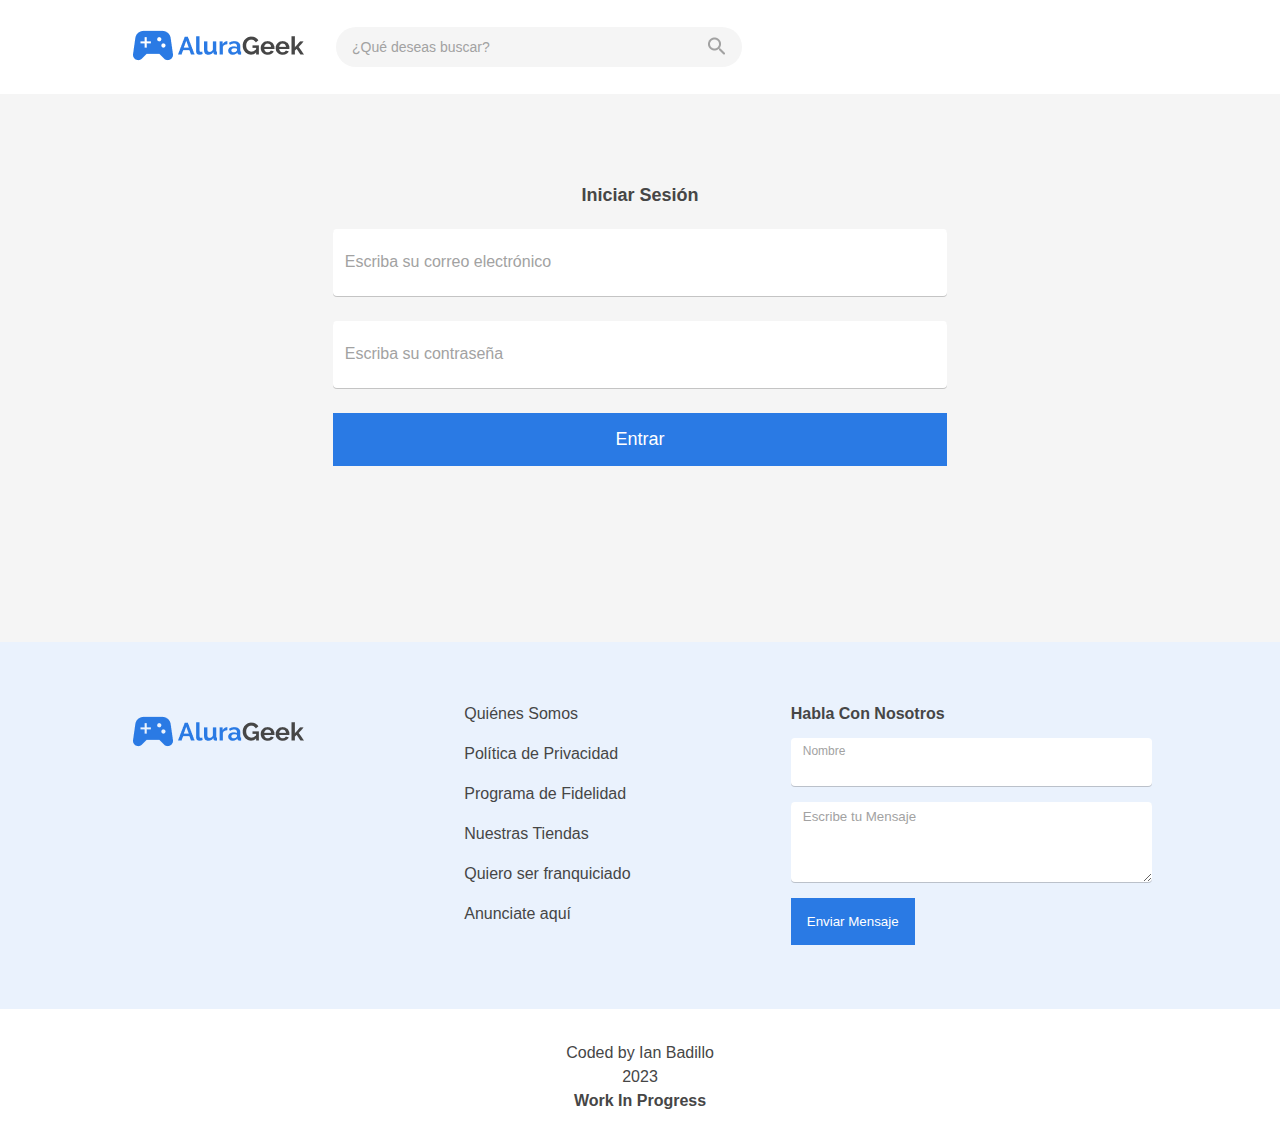
<file: screens/login.html>
<!DOCTYPE html>
<html>
    <head>
        <meta charset="utf-8">
        <meta name="viewport" content="width=device-width, initial-scale=1">
        <title>AluraGeek | Login</title>
        <link rel="stylesheet" href="../css/reset.css">
        <link rel="stylesheet" href="../css/style.css">
        <link rel="stylesheet" href="../css/flexbox.css">
        <link rel="stylesheet" href="../css/validaciones.css">
    </head>
    <body>
        <header class="headerPrincipal">
            <nav class="container">
              <div class="containerLogo">
                <h1>
                    <a href="/"><img src="../img/Logo.png" /></a>
                </h1>
                <input type="text" placeholder="¿Qué deseas buscar?"/>
                <button><img src="../img/search.png" /></button>
              </div>
                </nav>
            </header>

            <main class="contenidoPrincipal">
                <section class="container">
                    <form class="loginForm" data-formLogin>
                        <h2>Iniciar Sesión</h2>
                        <div class="input-container">
                            <input name="email" type="email" class="input-valid" id="email-login" placeholder="Escriba su correo electrónico" required data-tipo="email">
                            <span class="input-mensaje-error">Este campo no es valido</span>
                        </div>
                        <div class="input-container">
                             <input name="password" type="password" class="input-valid" id="pass-login" placeholder="Escriba su contraseña" required pattern="^(?=.*[A-Z])(?=.*\d).{6,12}$" title="Al menos 6 caracteres, máximo 12, debe contener una letra minuscula, una mayuscula, y un numero" data-tipo="password">
                             <span class="input-mensaje-error">Este campo no es valido</span>
                        </div>
                        <button id="login-btn">Entrar</button>
                    </form>

                </section>
            </main>
            
            <footer class="Footer">
                <section class="container">
                    <section class="flexContainer">
                            <div class="Footer-Img">
                                <img src="../img/Logo.png" />
                            </div>
                            <ul class="FooterLinks">
                                <li><a href="#">Quiénes Somos</a></li>
                                <li><a href="#">Política de Privacidad</a></li>
                                <li><a href="#">Programa de Fidelidad</a></li>
                                <li><a href="#">Nuestras Tiendas</a></li>
                                <li><a href="#">Quiero ser franquiciado</a></li>
                                <li><a href="#">Anunciate aquí</a></li>
                            </ul>
                            <form class="FooterForm">
                                <h3>Habla Con Nosotros</h3>
                                    <div class="input-container">
                                        <label for="FooterForm-Input-Name">Nombre</label>
                                        <input name="name" id="FooterForm-Input-Name" class="input-valid" type="text" required data-tipo="nombre" />
                                        <span class="input-mensaje-error">Este campo no es valido</span>
                                    </div>
                                    <div class="input-container">
                                        <textarea name="mensajeEmail" type="text" id="FooterForm-Input-Message" class="input-valid" placeholder="Escribe tu Mensaje" required data-tipo="mensajeEmail" maxlength="120"></textarea>
                                        <span class="input-mensaje-error">Este campo no es valido</span>
                                    </div>
                                        <button>Enviar Mensaje</button>
                                </form>
                </section>
            </section>
            <div class="developer">Coded by Ian Badillo <br>2023<br><strong>Work In Progress</strong></div>
        </footer>
        <script src="../js/app.js" type="module"></script>
        <script src="../js/login.js" type="module"></script>
    </body>
</html>
</file>
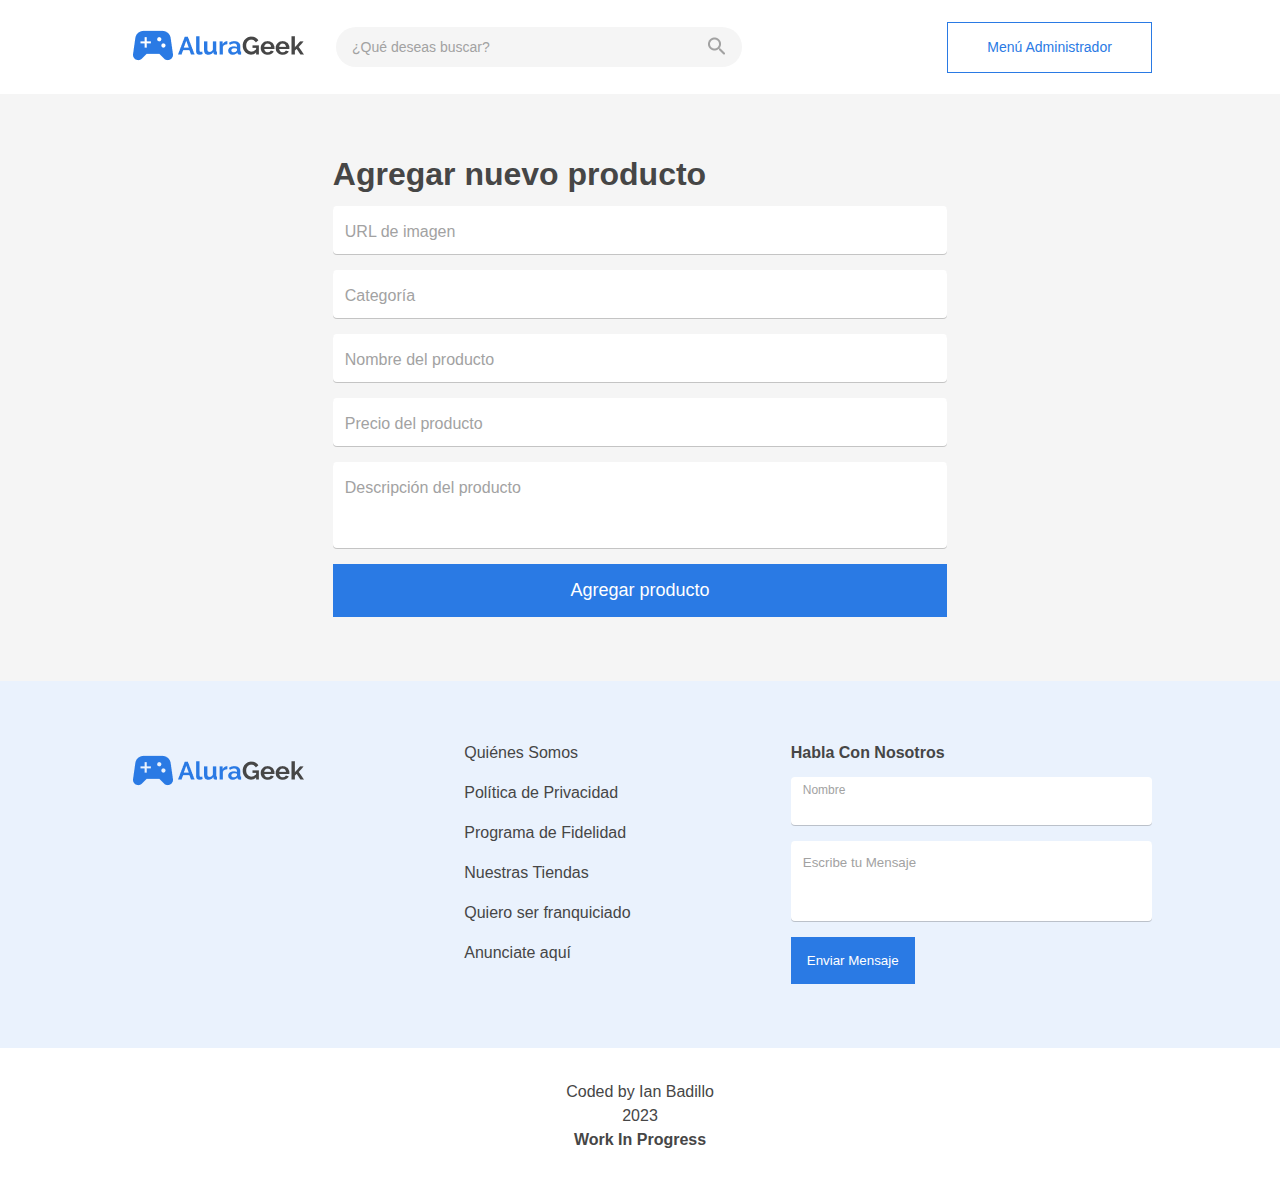
<file: screens/new-item.html>
<!DOCTYPE html>
<html>
    <head>
        <meta charset="utf-8">
        <meta name="viewport" content="width=device-width, initial-scale=1">
        <title>AluraGeek | Nuevo Producto</title>
        <link rel="stylesheet" href="../css/reset.css">
        <link rel="stylesheet" href="../css/style.css">
        <link rel="stylesheet" href="../css/flexbox.css">
    </head>
    <body>
        <header class="headerPrincipal">
            <nav class="container">
              <div class="containerLogo">
                <h1>
                    <a href="/"><img src="../img/Logo.png" /></a>
                </h1>
                <input type="text" placeholder="¿Qué deseas buscar?"/>
                <button><img src="../img/search.png" /></button>
                </div>
                <div class="headerPrincipal-boton">
                    <a href="./login.html"><button>Menú Administrador</button></a>
                </div>
                </nav>
            </header>

            <main class="contenidoPrincipal add">
                <section class="container">
                    <div class="addForm">
                        <h2>Agregar nuevo producto</h2>
                            <div class="inputStyled">
                                <input type="text" class="addInput" required>
                                <span class="floating-label">URL de imagen</span>
                            </div>
                            <div class="inputStyled">
                                <input type="text" class="addInput" required>
                                <span class="floating-label">Categoría</span>
                            </div>
                            <div class="inputStyled">
                                <input type="text" class="addInput" required>
                                <span class="floating-label">Nombre del producto</span>
                            </div>
                            <div class="inputStyled">
                                <input type="text" class="addInput" required>
                                <span class="floating-label">Precio del producto</span>
                            </div>
                            <div class="inputStyled">
                                <input type="text" class="addInput description" required>
                                <span class="floating-label">Descripción del producto</span>
                            </div>
                        <button>Agregar producto</button>
                    </div>

                </section>
            </main>
            
            <footer class="Footer">
                <section class="container">
                    <section class="flexContainer">
                            <div class="Footer-Img">
                                <img src="../img/Logo.png" />
                            </div>
                            <ul class="FooterLinks">
                                <li><a href="#">Quiénes Somos</a></li>
                                <li><a href="#">Política de Privacidad</a></li>
                                <li><a href="#">Programa de Fidelidad</a></li>
                                <li><a href="#">Nuestras Tiendas</a></li>
                                <li><a href="#">Quiero ser franquiciado</a></li>
                                <li><a href="#">Anunciate aquí</a></li>
                            </ul>
                            <div class="FooterForm">
                                <h3>Habla Con Nosotros</h3>
                                <label for="FooterForm-Input-Name">Nombre</label>
                                <input type="text" id="FooterForm-Input-Name" />
                                <input type="text" id="FooterForm-Input-Message" placeholder="Escribe tu Mensaje" />
                                <button>Enviar Mensaje</button>
                            </div>
                </section>
            </section>
            <div class="developer">Coded by Ian Badillo <br>2023<br><strong>Work In Progress</strong></div>
        </footer>
    </body>
</html>
</file>
<file: css/style.css>
body {
	background-color: #F5F5F5;
	font-family: 'Raleway', sans-serif;
  color: #464646;
}

button{
  cursor: pointer;
}

input{
  border: none;
  box-shadow: 0 1px 0 0 rgba(0, 0, 0, 0.2);
  border-radius: 4px;
}

textarea {
    border: none;
    font-family: 'Raleway', sans-serif;
    box-shadow: 0 1px 0 0 rgba(0, 0, 0, 0.2);
    border-radius: 4px;
    width: 100%;
    padding: 7px 12px;
    box-sizing: border-box;
}

.input-container{
  display: contents;
}

.headerPrincipal {
  background-color: #FFF;
  padding: 20px 0;
}

.container {
	width: 80%;
	margin: 0 auto;
}

.containerLogo{
  width: 60%;
  border: none;
}


.containerLogo input{
  font-family: "Raleway", sans-serif;
  height: 24px;
  padding: 8px 16px;
  margin: 0 0 0 32px;
  width: 40%;
  border-radius: 20px 0 0 20px;
  background-color: #F5F5F5;
  font-size: 14px;
  box-shadow: none;
}

.containerLogo input::placeholder {
  font-weight: 300;
  color: #A2A2A2;
}

.containerLogo button{
  border: none;
  border-radius: 0 20px 20px 0;
  background-color: #F5F5F5;
  height: 40px;
  padding-right: 16px;
}

.headerPrincipal-boton button{
    height: 51px;
    width: 100%;
    padding: 12px 16px;
    background-color: transparent;
    font-family: "Raleway", sans-serif;
    font-size: 14px;
    font-weight: 300;
    border: solid 1px #2A7AE4;
    color: #2A7AE4;

}

.contenidoPrincipal {
	padding-bottom: 20px;
}

.heroImg{
  background-image: url(../img/banner-image.png);
  height: 352px;
  margin-top: 94px;
  background-position: center;
  background-repeat: no-repeat;
  background-size: cover;
  position: relative;
}

.heroText{
  text-align: left;
  position: relative;
  transform: translate(0%, 80%);
  color: #FFF;
  line-height: 1.3;
  display: inline-block;
}

.heroText h1{
  font-size: 52px;
  font-weight: 600;
  margin-bottom: 0.5rem;
}

.heroText h3{
  font-size: 22px;
  font-weight: 600;
}

.heroText button {
  font-family: "Raleway", sans-serif;
  border: none;
  outline: 0;
  font-size: 16px;
  font-weight: 200;
  height: 51px;
  display: inline-block;
  padding: 16px 16px;
  color: #FFF;
  background-color: #2A7AE4;
  text-align: center;
  margin: 16px 0;
}

/* ----ARTICLES------ */

.articles-title{
  padding: 64px 0 16px 0;
}

.articles-title a{
  text-decoration: none;
  color: #2A7AE4;
}

/* .articleContainer{
  padding: 32px 0;
} */

.sectionName{
    font-weight: bold;
    font-size: 32px;
    margin: 16px 0;
    text-align: left;
}

.article-link{
  position: relative;
}


.article-link-text h5{
  margin-top: 8px;
  font-size: 14px;
}

.article-link-text strong{
  margin-top: 8px;
  font-size: 16px;
  font-weight: 600;
}

.article-link-text a{
  margin-top: 8px;
  font-size: 16px;
  font-weight: 600;
  text-decoration: none;
  color: #2A7AE4;
}

/* -----LOGIN---------- */


.loginForm{
  padding: 92px 0;
  margin: 0 auto;
  margin-top: 94px;
  display: flex;
  flex-wrap: wrap;
  flex-direction: column;
  align-items: flex-start;
  width: 60%;
  gap: 25px;
}

.loginForm h2{
  font-family: 'Raleway', sans-serif;
  font-size: 18px;
  font-weight: 600;
  margin: 0 auto;
}

.loginForm input{
  font-family: 'Raleway', sans-serif;
  box-sizing: border-box;
  width: 100%;
  padding: 26px 12px;
}

.loginForm input::placeholder{
  color: #A2A2A2;
  font-size: 16px;
  font-weight: 200;
}

.loginForm button{
  background-color: #2A7AE4;
  border: none;
  color: #FFF;
  font-size: 18px;
  font-family: 'Raleway', sans-serif;
  font-weight: 100;
  width: 100%;
  padding: 16px 12px;
}

/* -----ADD ITEM------ */

.contenidoPrincipal.add{
  padding-bottom: 0;
}

.addForm{
  padding: 64px 0 0 0;
  margin: 0 auto;
  margin-top: 94px;
  display: flex;
  flex-wrap: wrap;
  flex-direction: column;
  align-items: flex-start;
  width: 60%;
  gap: 16px;
}

.addForm h2{
  font-family: 'Raleway', sans-serif;
  font-size: 32px;
  font-weight: 600;
}

.inputStyled{
  width: 100%;
  position: relative;
}

input:focus ~ .floating-label,
input:not(:focus):valid ~ .floating-label{
  top: 8px;
  bottom: 10px;
  left: 12px;
  font-size: 12px;
  opacity: 1;
  margin-bottom: 4px;
}

.floating-label {
  color: #A2A2A2;
  position: absolute;
  pointer-events: none;
  font-weight: 100;
  left: 12px;
  top: 18px;
  transition: 0.2s ease all;
}

.addForm input{
  font-family: 'Raleway', sans-serif;
  font-weight: 100;
  box-sizing: border-box;
  width: 100%;
  padding: 26px 12px 7px 12px;
}

.addInput.description{
  padding: 26px 12px 45px 12px;
}

.addForm button{
  background-color: #2A7AE4;
  border: none;
  color: #FFF;
  font-size: 18px;
  font-family: 'Raleway', sans-serif;
  font-weight: 100;
  width: 100%;
  padding: 16px 12px;
}


/* -----TODOS LOS PRODUCTOS------- */

.container.todos{
  margin-top: 64px;
}

.container.todos button{
  font-family: "Raleway", sans-serif;
  font-size: 16px;
  font-weight: 300;
  border: none;
  color: #FFF;
  background-color: #2A7AE4;
  padding: 16px 16px;
}

.articles.todos li{
  margin-bottom: 64px;
}

/* ----ITEM DETAILED----- */

.articles-title.similares{
  padding: 0 0 16px 0;
}

.articles-title.similares h2{
  margin: 0;
}

.itemDetails{
  padding: 64px 0;
  margin-top: 94px;
  display: flex;
  flex-direction: row;
  gap: 16px;
}

.itemDetails img{
  width: 100%;
}

.item-text{
  display: flex;
  flex-direction: column;
  align-items: flex-start;
  justify-content: center;
  gap: 16px;
}

.item-text h1{
  font-size: 52px;
}

.item-text span{
  font-size: 16px;
  font-weight: 600;
  line-height: auto;
}

/* -----FOOTER------- */

.Footer{
  background-color: #EAF2FD;
  padding-top: 64px;
  margin-top: 64px;
}

.FooterLinks a{
  text-decoration: none;
  color: #464646;
}

.FooterForm h3{
  font-weight: 600;
  font-size: 16;
  box-sizing: content-box;
}

.FooterForm input{
  width: 100%;
  border-radius: 4px;
  padding: 7px 12px;
  font-family: 'Raleway', sans-serif;
  justify-content: right;
  vertical-align: top;
  box-sizing:border-box;
}

.FooterForm label{
  border: none;
  display: inline-block;
  width: 100%;
  border-radius: 4px 4px 0 0;
  background-color: #fff;
  font-size: 12px;
  color: #A2A2A2;
  padding: 7px 12px 0 12px;
  margin-bottom: -16px;
  box-sizing:border-box;
}

#FooterForm-Input-Name{
  margin-top: 0;
  gap:0;
  border-radius: 0 0 4px 4px;
}

#FooterForm-Input-Message{
  height: 80px;
  padding-bottom: 45px;
}

#FooterForm-Input-Message::placeholder{
  color: #A2A2A2;
}

.FooterForm button{
  background-color: #2A7AE4;
  border: none;
  font-family: 'Raleway', sans-serif;
  color: #FFF;
  padding: 16px 16px;
  max-height: 51px;
  width: fit-content;
}

.developer{
  background-color: #fff;
  bottom: 100%;
  padding: 32px 32px;
  justify-content: center;
  align-items: center;
  text-align: center;
  margin-top: 64px;
  line-height: 1.5;
}

.developer strong{
  font-weight: 600;
}
</file>
<file: css/flexbox.css>
.headerPrincipal .container{
  display: flex;
  flex-direction: row;
  align-items: center;
  justify-content: space-between;
}

.headerPrincipal{
  position: fixed;
  top: 0;
  width: 100%;
  z-index: 1;
}

.containerLogo {
  display: flex;
  flex-direction: row;
  align-items: center;
}

.containerLogo h1{
  float: left;
}

.containerLogo input{
  flex-grow: 2;
}

.containerLogo input:focus{
  outline: none;
}

.containerLogo:focus-within{
  outline: 1px #2A7AE4;
}

.headerPrincipal-boton{
  display: inline;
  width: 20%;
}
.hero .container{
  margin-top: 60px;
}

.articles-title{
  display: flex;
  justify-content: space-between;
  align-items: center;
}

.articles-title a{
  font-size: 16px;
  color: #2A7AE4;
  font-weight: 600;
}

.articleContainer{
  display: flex;
  flex-direction: row;
  justify-content: center;
}

.articles{
    display: flex;
    flex-wrap: wrap;
    flex-grow: 2;
    gap: 16px;
}

.article-link {
  box-sizing:border-box;
  flex-grow: 2;
}

.article-link-text{
  display: flex;
  flex-direction: column;
}

.flexContainer{
  display: flex;
  flex-wrap: wrap;
  flex-direction: row;
  align-items: flex-start;
  justify-content: space-around;
}

.FooterLinks {
  display: flex;
  flex-direction: column;
  flex-grow: 1;
  gap: 24px;
}

.Footer-Img{
  flex-grow: 1;
}

.FooterForm {
  display: flex;
  flex-direction: column;
  flex-grow: 1;
  gap: 16px;
}
</file>
<file: css/validaciones.css>
.input-container--invalid {
    margin-bottom: 0.5rem;
}
  
.input-container--invalid .input-valid {
    border: 1px solid red;
    border-radius: 7px;
}
  
.input-container--invalid .input-label {
    color: red;
}
  
.input-mensaje-error{
    display: none;
}
  
.input-container--invalid .input-mensaje-error {
    color: red;
    display: block;
    margin-bottom: 0.5rem;
    padding-left: 0.5rem;
}
</file>
